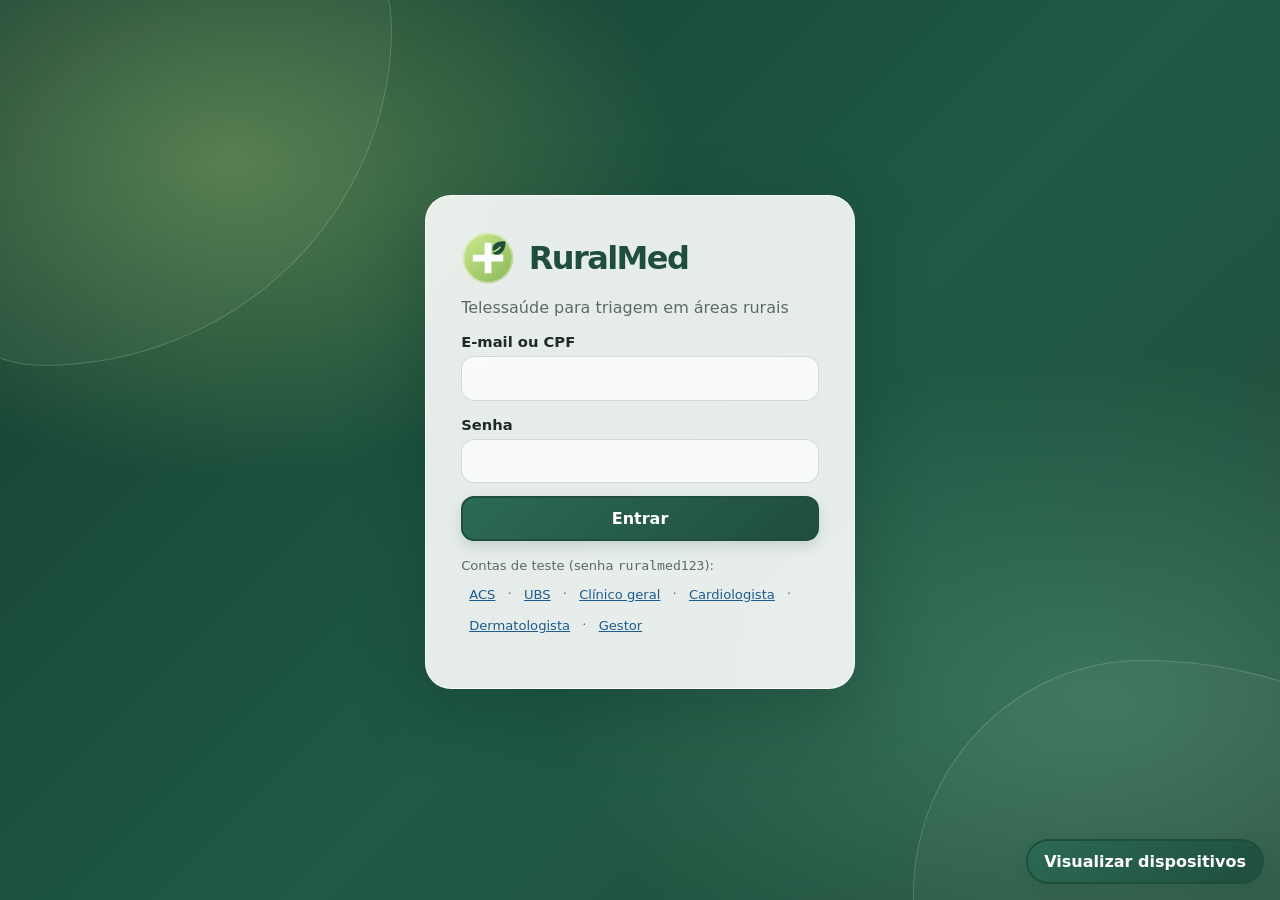
<file: src/main/resources/static/index.html>
<!doctype html>
<html lang="pt-BR">
<head>
    <meta charset="utf-8">
    <meta name="viewport" content="width=device-width, initial-scale=1">
    <title>RuralMed - Entrar</title>
    <link rel="stylesheet" href="css/estilo.css?v=20261116l">
</head>
<body>
<div class="login">
    <form class="cartao" id="formLogin">
        <div class="login-marca"><img src="img/ruralmed-marca.svg" alt="" aria-hidden="true"><h1>RuralMed</h1></div>
        <p class="suave">Telessaúde para triagem em áreas rurais</p>

        <div class="campo">
            <label for="login">E-mail ou CPF</label>
            <input id="login" required>
        </div>
        <div class="campo">
            <label for="senha">Senha</label>
            <input id="senha" type="password" required>
        </div>
        <button class="btn" type="submit" style="width:100%">Entrar</button>

        <p class="contas suave">
            Contas de teste (senha <code>ruralmed123</code>):<br>
            <button type="button" onclick="preencher('acs@ruralmed.dev')">ACS</button> ·
            <button type="button" onclick="preencher('ubs@ruralmed.dev')">UBS</button> ·
            <button type="button" onclick="preencher('clinico@ruralmed.dev')">Clínico geral</button> ·
            <button type="button" onclick="preencher('cardio@ruralmed.dev')">Cardiologista</button> ·
            <button type="button" onclick="preencher('dermato@ruralmed.dev')">Dermatologista</button> ·
            <button type="button" onclick="preencher('gestor@ruralmed.dev')">Gestor</button>
        </p>
    </form>
</div>
<div id="avisos" class="avisos"></div>

<script src="js/comum.js?v=20261116e"></script>
<script>
    const PAGINAS = { ACS: 'acs.html', UBS: 'ubs.html', MEDICO: 'medico.html', GESTOR: 'gestor.html' };

    function preencher(email) {
        document.getElementById('login').value = email;
        document.getElementById('senha').value = 'ruralmed123';
    }

    document.getElementById('formLogin').addEventListener('submit', async (evento) => {
        evento.preventDefault();
        try {
            const resposta = await api('/api/login', 'POST', {
                login: document.getElementById('login').value,
                senha: document.getElementById('senha').value
            });
            localStorage.setItem('sessao', JSON.stringify(resposta));
            location.href = urlComPreview(PAGINAS[resposta.usuario.perfil]);
        } catch (erro) {
            avisar(erro.message, 'erro');
        }
    });
</script>
</body>
</html>
</file>
<file: src/main/resources/static/css/estilo.css>
:root {
    --verde: #1F4E3D;
    --verde-2: #2C6A53;
    --musgo: #97BC62;
    --ambar: #B7791F;
    --ambar-fundo: #FFF4E2;
    --vermelho: #B42318;
    --vermelho-fundo: #FDECEA;
    --azul: #1D5B8F;
    --fundo: #F3F6F1;
    --cartao: #FFFFFF;
    --texto: #1E2B26;
    --suave: #5B6B64;
    --borda: #D6DDD8;
    --foco: #E9A23B;
    --raio: 12px;
    --sombra: 0 1px 3px rgba(20, 40, 30, .08), 0 4px 14px rgba(20, 40, 30, .06);
    color-scheme: light;
}

/* Alto contraste: fundo escuro e texto claro (razão > 7:1, WCAG AAA) */
body.alto-contraste {
    --verde: #FFE14D;
    --verde-2: #FFE14D;
    --musgo: #FFE14D;
    --ambar: #FFB020;
    --ambar-fundo: #2A2100;
    --vermelho: #FF8A80;
    --vermelho-fundo: #2B0B08;
    --azul: #8CC8FF;
    --fundo: #000000;
    --cartao: #0D0D0D;
    --texto: #FFFFFF;
    --suave: #E6E6E6;
    --borda: #FFFFFF;
    --foco: #00E5FF;
    color-scheme: dark;
}

* { box-sizing: border-box; }
html { -webkit-text-size-adjust: 100%; }
body {
    margin: 0;
    font-family: system-ui, -apple-system, "Segoe UI", Roboto, Arial, sans-serif;
    font-size: 16px;
    line-height: 1.45;
    color: var(--texto);
    background: var(--fundo);
}
main, section, article, .conteudo, .cartao, .caso { min-width: 0; }
img, video, iframe { max-width: 100%; }
code { white-space: normal; overflow-wrap: anywhere; }
h1, h2, h3 { line-height: 1.2; margin: 0 0 .6rem; }
h1 { font-size: 1.5rem; }
h2 { font-size: 1.25rem; }
h3 { font-size: 1.05rem; }
p { margin: 0 0 .75rem; }
a { color: var(--azul); }
:focus-visible { outline: 3px solid var(--foco); outline-offset: 2px; }
[hidden] { display: none !important; }

/* ---------- topo e abas ---------- */
.topo {
    position: sticky; top: 0; z-index: 10;
    display: flex; align-items: center; justify-content: space-between; gap: .75rem;
    padding: .6rem 1rem;
    background: var(--verde); color: #fff;
}
body.alto-contraste .topo { background: #000; border-bottom: 2px solid #fff; color: #fff; }
.marca { display: flex; align-items: center; gap: .5rem; font-size: 1.15rem; }
.logo {
    display: block; flex: 0 0 auto; width: 34px; height: 34px; border-radius: 50%;
    object-fit: cover;
}
body.alto-contraste .logo { filter: grayscale(1) contrast(1.35); }
.topo-direita { display: flex; align-items: center; gap: .6rem; min-width: 0; }
.quem { display: flex; flex-direction: column; align-items: flex-end; min-width: 0; font-size: .85rem; }
.quem span:first-child { white-space: nowrap; overflow: hidden; text-overflow: ellipsis; max-width: 40vw; }
.abas {
    display: flex; gap: .25rem; overflow-x: auto; padding: .5rem 1rem 0;
    background: var(--cartao); border-bottom: 1px solid var(--borda);
    scrollbar-width: none;
}
.abas::-webkit-scrollbar { display: none; }
.aba {
    border: 0; background: none; color: var(--suave); font: inherit; font-weight: 600;
    padding: .55rem .8rem; border-bottom: 3px solid transparent; cursor: pointer; white-space: nowrap;
}
.aba[aria-current="page"] {
    color: var(--verde); border-bottom-color: var(--verde); background: rgba(151,188,98,.12);
}
.abas { position: sticky; top: 52px; z-index: 8; }

.conteudo { max-width: 1100px; margin: 0 auto; padding: 1rem; }

/* ---------- componentes ---------- */
.cartao {
    background: var(--cartao); border: 1px solid var(--borda); border-radius: var(--raio);
    box-shadow: var(--sombra); padding: 1rem; margin-bottom: 1rem;
}
.linha { display: flex; flex-wrap: wrap; gap: .75rem; align-items: center; }
.entre { justify-content: space-between; }
.grade { display: grid; gap: .75rem; grid-template-columns: minmax(0, 1fr); }
.suave { color: var(--suave); }
.peq { font-size: .85rem; }

.btn {
    display: inline-flex; align-items: center; justify-content: center; gap: .4rem;
    min-height: 44px; padding: .55rem 1rem; border-radius: 10px; border: 2px solid var(--verde);
    background: var(--verde); color: #fff; font: inherit; font-weight: 600; cursor: pointer;
}
body.alto-contraste .btn { color: #000; }
.btn:disabled { opacity: .55; cursor: not-allowed; }
.btn-sec { background: transparent; color: var(--verde); }
body.alto-contraste .btn-sec { color: var(--verde); }
.topo .btn-sec { color: #fff; border-color: rgba(255,255,255,.7); }
.btn-perigo { background: var(--vermelho); border-color: var(--vermelho); }
.btn-peq { min-height: 34px; padding: .3rem .7rem; font-size: .9rem; }
.btn-icone {
    border: 0; background: transparent; color: inherit; font-size: 1.2rem; cursor: pointer;
    min-width: 40px; min-height: 40px; border-radius: 8px;
}
#btnContraste { font-size: 1.5rem; line-height: 1; }

label { display: block; font-weight: 600; font-size: .92rem; margin-bottom: .25rem; }
.campo { margin-bottom: .8rem; }
input, select, textarea {
    width: 100%; font: inherit; color: var(--texto); background: var(--cartao);
    border: 1.5px solid var(--borda); border-radius: 10px; padding: .6rem .7rem; min-height: 44px;
}
textarea { min-height: 96px; resize: vertical; }
input[type="checkbox"], input[type="radio"] { width: auto; min-height: auto; margin-right: .35rem; }
input[type="range"] { padding: 0; }
.checks { display: flex; flex-wrap: wrap; gap: .5rem 1rem; }
.checks label { font-weight: 500; display: inline-flex; align-items: center; }
.ajuda { font-size: .82rem; color: var(--suave); margin-top: .2rem; }

.chip {
    display: inline-block; padding: .1rem .55rem; border-radius: 999px; font-size: .78rem; font-weight: 700;
    background: rgba(255,255,255,.2); color: inherit;
}
.selo {
    display: inline-block; padding: .15rem .55rem; border-radius: 999px; font-size: .78rem; font-weight: 700;
    background: #E7EEE9; color: var(--verde); white-space: nowrap;
}
body.alto-contraste .selo { background: #000; border: 1px solid #fff; color: #fff; }
.selo.prioritario, .selo.ATRASADO { background: var(--vermelho-fundo); color: var(--vermelho); }
.selo.ALERTA { background: var(--ambar-fundo); color: var(--ambar); }
.selo.EMITIDO, .selo.ASSINADA, .selo.LAUDO_EMITIDO { background: #E3F1E7; color: #1E6B3A; }
.selo.AGUARDANDO_ASSINATURA, .selo.AGUARDANDO_ENCAMINHAMENTO { background: var(--ambar-fundo); color: var(--ambar); }
.selo.inativo { background: #EEE; color: #666; }

.escore {
    display: inline-grid; place-items: center; min-width: 52px; height: 52px; border-radius: 12px;
    font-weight: 800; font-size: 1.2rem; background: #E7EEE9; color: var(--verde);
}
.escore.alto { background: var(--vermelho-fundo); color: var(--vermelho); }
.escore.medio { background: var(--ambar-fundo); color: var(--ambar); }
.escore.baixo { background: #E3F1E7; color: #1E6B3A; }
.selo.risco-alto { background: var(--vermelho-fundo); color: var(--vermelho); }
.selo.risco-medio, .selo.farmacia { background: var(--ambar-fundo); color: var(--ambar); }
.selo.risco-baixo { background: #E3F1E7; color: #1E6B3A; }
body.alto-contraste .escore { background: #000; border: 2px solid currentColor; }
body.alto-contraste .selo.risco-alto,
body.alto-contraste .selo.risco-medio,
body.alto-contraste .selo.risco-baixo { background: #000; border: 1px solid currentColor; }

/* listas de casos */
.lista { display: grid; gap: .75rem; }
.caso {
    display: grid; grid-template-columns: auto minmax(0, 1fr); gap: .75rem; align-items: start;
    background: var(--cartao); border: 1px solid var(--borda); border-radius: var(--raio);
    padding: .85rem; box-shadow: var(--sombra); cursor: pointer; text-align: left; font: inherit; color: inherit; width: 100%;
}
.caso:hover { border-color: var(--verde-2); }
.caso h3 { margin: 0 0 .2rem; }
.caso .meta { display: flex; flex-wrap: wrap; gap: .35rem .6rem; font-size: .85rem; color: var(--suave); }

/* tabelas que viram cartões no celular */
.tabela { width: 100%; border-collapse: collapse; table-layout: fixed; }
.tabela th { text-align: left; font-size: .82rem; color: var(--suave); text-transform: uppercase; letter-spacing: .02em; }
.tabela th, .tabela td { padding: .55rem .5rem; border-bottom: 1px solid var(--borda); vertical-align: top; }
@media (max-width: 699px) {
    .tabela thead { display: none; }
    .tabela, .tabela tbody, .tabela tr, .tabela td { display: block; width: 100%; }
    .tabela tr { border: 1px solid var(--borda); border-radius: 10px; margin-bottom: .6rem; padding: .3rem .6rem; background: var(--cartao); }
    .tabela td {
        border: 0; padding: .25rem 0; display: flex; align-items: flex-start;
        justify-content: space-between; gap: .5rem; min-width: 0; overflow-wrap: anywhere;
    }
    .tabela td::before {
        content: attr(data-rotulo); flex: 0 0 34%; min-width: 0;
        font-weight: 600; color: var(--suave); font-size: .85rem;
    }
    .tabela td > * { min-width: 0; max-width: 66%; overflow-wrap: anywhere; }
    .tabela td.acoes { justify-content: flex-end; flex-wrap: wrap; }
    .tabela td.acoes::before { content: none; }
}

/* números do relatório */
.kpis { display: grid; grid-template-columns: repeat(2, minmax(0, 1fr)); gap: .75rem; }
.kpi { background: var(--cartao); border: 1px solid var(--borda); border-radius: var(--raio); padding: .9rem; }
.kpi strong { display: block; font-size: 1.6rem; color: var(--verde); }
.kpi span { font-size: .85rem; color: var(--suave); }
.barra { display: grid; grid-template-columns: minmax(0, 9rem) minmax(0, 1fr) 2.5rem; gap: .5rem; align-items: center; margin: .35rem 0; font-size: .9rem; }
.barra .trilho { height: 12px; background: #E7EEE9; border-radius: 6px; overflow: hidden; }
.barra .valor { height: 100%; background: var(--verde-2); }

/* faixa da fila offline */
.faixa {
    display: flex; flex-wrap: wrap; gap: .6rem; align-items: center; justify-content: space-between;
    padding: .75rem 1rem; border-radius: var(--raio); margin-bottom: 1rem;
    background: var(--ambar-fundo); border: 1px solid var(--ambar);
}
.faixa.ok { background: #E3F1E7; border-color: #1E6B3A; }
body.alto-contraste .faixa { background: #000; }

.fatores { margin: 0; padding-left: 1.1rem; }
.fatores li { margin: .15rem 0; }
.pagina-cabecalho {
    display: flex; align-items: center; justify-content: space-between; gap: 1rem;
    margin: .5rem 0 1rem; padding: 1.1rem 1.25rem;
    border: 1px solid var(--borda); border-left: 5px solid var(--musgo);
    border-radius: var(--raio); background: var(--cartao); box-shadow: var(--sombra);
}
.pagina-cabecalho h1 { margin: 0; }
.pagina-cabecalho p { margin: .2rem 0 0; }
.legenda-risco { display: flex; flex-wrap: wrap; gap: .35rem; margin-top: .5rem; }
.sobretitulo, .rotulo-secao {
    color: var(--verde-2); font-weight: 800; font-size: .72rem;
    letter-spacing: .08em; text-transform: uppercase;
}
.passo-atendimento {
    padding: .5rem .75rem; border-radius: 999px; background: #E7EEE9;
    color: var(--verde); font-size: .85rem; font-weight: 700; white-space: normal;
}
.form-secao { padding: .75rem 0; border-top: 1px solid var(--borda); }
.form-secao:first-of-type { border-top: 0; }
.form-secao h2 { margin-bottom: .75rem; }
.acao-principal { width: 100%; margin-top: .5rem; }
.filtro-status { display: flex; align-items: center; gap: .6rem; min-width: 0; }
.filtro-status select { width: auto; min-width: 220px; }
.resumo-atendimento {
    display: flex; justify-content: space-between; align-items: center; gap: 1rem;
    padding: .85rem; margin-bottom: .75rem; border: 1px solid var(--borda);
    border-radius: 10px; background: var(--fundo);
}
.resumo-atendimento h3, .resumo-atendimento p { margin: 0; }
.resumo-escore {
    flex: 0 0 auto; min-width: 100px; display: grid; justify-items: center; gap: .05rem;
    padding: .4rem .7rem; border-radius: 10px; background: #E3F1E7; color: #1E6B3A;
}
.resumo-escore strong { font-size: 1.5rem; line-height: 1.1; }
.resumo-escore span, .resumo-escore b { font-size: .75rem; }
.resumo-escore.alto { background: var(--vermelho-fundo); color: var(--vermelho); }
.resumo-escore.medio { background: var(--ambar-fundo); color: var(--ambar); }
.bloco-atendimento { margin: .65rem 0; }
.bloco-atendimento h3 { margin-bottom: .6rem; }
.linha-form-arquivo { display: flex; align-items: center; gap: .5rem; }
.linha-form-arquivo input[type=file] { min-width: 0; }
.lista-exames { display: grid; gap: .45rem; margin-top: .6rem; }
.anexo-item {
    display: flex; align-items: center; justify-content: space-between; gap: .75rem;
    padding: .55rem .65rem; border: 1px solid var(--borda); border-radius: 8px;
}
.anexo-item span { min-width: 0; overflow-wrap: anywhere; }
.anexo-item small { display: block; color: var(--suave); }
.busca-paciente { max-width: 700px; }
.campo-busca { display: flex; gap: .6rem; }
.campo-busca input { flex: 1; min-width: 0; }
.resultado-paciente {
    display: flex; align-items: center; justify-content: space-between; gap: 1rem;
    max-width: 700px; min-width: 0; padding: 1rem; border: 1px solid var(--borda);
    border-radius: var(--raio); background: var(--cartao); box-shadow: var(--sombra);
}
.resultado-paciente h2, .resultado-paciente p { margin: 0; }
.historico-detalhes { margin-top: .5rem; padding: .65rem; border: 1px solid var(--borda); border-radius: 8px; }
.historico-detalhes summary { cursor: pointer; color: var(--verde); font-weight: 700; }
.opcao-farmacia { margin: .6rem 0 1rem; padding: .65rem; border-radius: 8px; background: var(--ambar-fundo); }
.opcao-farmacia input { width: auto; }
.opcao-medicamento {
    display: block; width: 100%; padding: .55rem .7rem; border: 0;
    background: transparent; color: var(--texto); font: inherit; text-align: left; cursor: pointer;
}
.opcao-medicamento:hover, .opcao-medicamento:focus-visible { background: var(--fundo); }
.receita-item { padding: .7rem; border: 1px solid var(--borda); border-left: 4px solid var(--verde-2); border-radius: 8px; }
.receita-item h4, .receita-item p { margin: 0 0 .35rem; }
.dados { display: grid; grid-template-columns: repeat(2, minmax(0, 1fr)); gap: .4rem 1rem; margin: 0; }
.dados dt { font-size: .8rem; color: var(--suave); }
.dados dd { min-width: 0; margin: 0 0 .3rem; font-weight: 600; overflow-wrap: anywhere; }
.midias { display: flex; flex-wrap: wrap; gap: .5rem; }
.midias img { width: 120px; height: 120px; object-fit: cover; border-radius: 8px; border: 1px solid var(--borda); }
.midias audio { max-width: 100%; }

.autocompletar { position: relative; }
.sugestoes {
    position: absolute; z-index: 5; left: 0; right: 0; top: 100%; margin: 2px 0 0; padding: 0; list-style: none;
    background: var(--cartao); border: 1px solid var(--borda); border-radius: 10px; box-shadow: var(--sombra);
    max-height: 240px; overflow-y: auto;
}
.sugestoes li { padding: .55rem .7rem; cursor: pointer; }
.sugestoes li:hover, .sugestoes li[aria-selected="true"] { background: #E7EEE9; }
body.alto-contraste .sugestoes li:hover { background: #333; }

.linha-tempo { border-left: 3px solid var(--musgo); margin-left: .4rem; padding-left: 1rem; }
.evento { position: relative; margin-bottom: 1rem; }
.evento::before {
    content: ""; position: absolute; left: -1.45rem; top: .35rem; width: 12px; height: 12px;
    border-radius: 50%; background: var(--verde); border: 2px solid var(--cartao);
}

/* login */
.login { min-height: 100vh; display: grid; place-items: center; padding: 1rem; background: var(--verde); }
body.alto-contraste .login { background: #000; }
.login .cartao { width: 100%; max-width: 400px; }
.login h1 { color: var(--verde); }
.login-marca { display: flex; align-items: center; gap: .85rem; margin-bottom: .7rem; }
.login-marca img { display: block; width: 54px; height: 54px; flex: 0 0 auto; }
.login-marca h1 { margin: 0; }
.contas { font-size: .82rem; margin-top: .75rem; }
.contas button { border: 0; background: none; color: var(--azul); text-decoration: underline; cursor: pointer; padding: .1rem; font: inherit; }

/* modal e avisos */
.modal {
    width: min(760px, 100vw); max-height: 100vh; margin: auto; padding: 0; border: 0;
    border-radius: var(--raio); background: var(--cartao); color: var(--texto); box-shadow: 0 10px 40px rgba(0,0,0,.3);
}
.modal::backdrop { background: rgba(10, 25, 18, .55); }
.modal-cabecalho {
    position: sticky; top: 0; display: flex; justify-content: space-between; align-items: center; gap: 1rem;
    padding: .8rem 1rem; border-bottom: 1px solid var(--borda); background: var(--cartao); z-index: 2;
}
.modal-cabecalho h2 { margin: 0; }
.modal-corpo { padding: 1rem; }
.avisos { position: fixed; z-index: 50; left: 1rem; right: 1rem; bottom: 1rem; display: grid; gap: .5rem; justify-items: center; }
.aviso {
    max-width: 560px; width: 100%; padding: .75rem 1rem; border-radius: 10px; color: #fff;
    background: var(--verde); box-shadow: var(--sombra); font-weight: 500;
}
.aviso.erro { background: var(--vermelho); }
.aviso.alerta { background: var(--ambar); }
body.alto-contraste .aviso { color: #000; }

.vazio { text-align: center; color: var(--suave); padding: 2rem 1rem; }

/* documento para impressão (laudo) */
.documento { font-family: Georgia, "Times New Roman", serif; }
.documento h2 { text-align: center; }
.assinatura { font-family: ui-monospace, Consolas, monospace; font-size: .75rem; word-break: break-all; color: var(--suave); }

.preview-trigger {
    position: fixed; z-index: 20; right: 1rem; bottom: 1rem;
    box-shadow: var(--sombra);
}
.avisos { bottom: 5rem; }
.preview-dialog {
    width: min(1200px, 96vw); max-width: 96vw; max-height: 96vh;
    padding: 0; border: 1px solid var(--borda); border-radius: var(--raio);
    background: var(--cartao); color: var(--texto); box-shadow: 0 10px 40px rgba(0,0,0,.3);
}
.preview-dialog::backdrop { background: rgba(10, 25, 18, .65); }
.preview-cabecalho {
    display: flex; justify-content: space-between; align-items: center; gap: 1rem;
    padding: .8rem 1rem; border-bottom: 1px solid var(--borda);
}
.preview-cabecalho h2, .preview-cabecalho p { margin: 0; }
.preview-controles { display: flex; align-items: center; gap: .5rem; }
.preview-controles label { margin: 0; white-space: nowrap; }
.preview-controles select { width: auto; }
.preview-canvas {
    height: min(72vh, 900px); max-height: calc(96vh - 88px); overflow: auto; padding: 1rem;
    background: var(--fundo); text-align: center;
}
.preview-stage { position: relative; margin: 0 auto; }
.preview-hardware {
    position: absolute; top: 0; left: 0;
    transform: scale(var(--escala-dispositivo, 1));
    transform-origin: top left;
    border: 2px solid #303b35;
    background: #202a25;
    box-shadow: 0 18px 42px rgba(13, 35, 24, .26), inset 0 0 0 1px rgba(255,255,255,.25);
}
.preview-hardware iframe {
    display: block; border: 0; background: #fff;
}
.preview-hardware[data-model="iphone"] {
    border: 3px solid #262c2a;
    border-radius: 48px;
    background: linear-gradient(135deg, #777f7b, #202522 28%, #101412 78%, #737a76);
}
.preview-hardware[data-model="iphone"] iframe { border-radius: 32px; }
.preview-hardware[data-model="iphone"] .preview-camera {
    display: block; position: absolute; z-index: 1; top: 8px; left: 50%; width: 104px; height: 25px;
    transform: translateX(-50%); border-radius: 999px; background: #090b0a;
}
.preview-hardware[data-model="iphone"] .preview-homebar {
    display: block; position: absolute; z-index: 1; bottom: 7px; left: 50%; width: 92px; height: 4px;
    transform: translateX(-50%); border-radius: 999px; background: #111;
}
.preview-hardware[data-model="samsung"] {
    border: 3px solid #252b2a;
    border-radius: 34px;
    background: linear-gradient(120deg, #68716e, #1d2421 18%, #111514 82%, #59615e);
}
.preview-hardware[data-model="samsung"] iframe { border-radius: 22px; }
.preview-hardware[data-model="samsung"] .preview-camera {
    display: block; position: absolute; z-index: 1; top: 8px; left: 50%; width: 12px; height: 12px;
    transform: translateX(-50%); border: 2px solid #242927; border-radius: 50%; background: #070908;
}
.preview-hardware[data-model="tablet"] {
    border: 4px solid #3b4440;
    border-radius: 30px;
    background: linear-gradient(145deg, #707975, #343d38 24%, #252d29 78%, #707975);
}
.preview-hardware[data-model="tablet"] iframe { border-radius: 18px; }
.preview-hardware[data-model="tablet"] .preview-camera {
    display: block; position: absolute; z-index: 1; top: 50%; left: 10px; width: 7px; height: 7px;
    transform: translateY(-50%); border-radius: 50%; background: #101412;
}
.preview-hardware[data-model="computador"] {
    border: 2px solid #525b57;
    border-radius: 13px;
    background: linear-gradient(145deg, #707975, #303935 18%, #222a26 80%, #68716d);
}
.preview-hardware[data-model="computador"] iframe { border-radius: 3px; }
.preview-hardware[data-model="computador"] .preview-monitor-stand {
    display: block; position: absolute; bottom: 6px; left: 50%; width: 38%; height: 44px;
    transform: translateX(-50%); border-bottom: 7px solid #303935; border-radius: 3px;
}
.preview-hardware[data-model="computador"] .preview-monitor-stand::before {
    position: absolute; content: ""; left: 42%; bottom: 0; width: 16%; height: 38px;
    background: linear-gradient(90deg, #303935, #747d78, #303935);
}
.preview-hardware:not([data-model="iphone"]) .preview-homebar { display: none; }
.preview-hardware:not([data-model="computador"]) .preview-monitor-stand { display: none; }
.preview-hardware[data-model="computador"] .preview-camera { display: none; }
.preview-hardware[data-model="tablet"] .preview-homebar { display: none; }
.preview-hardware[data-model="samsung"] .preview-homebar {
    display: block; position: absolute; z-index: 1; bottom: 6px; left: 50%; width: 76px; height: 3px;
    transform: translateX(-50%); border-radius: 999px; background: rgba(15, 18, 16, .75);
}

@media (min-width: 700px) {
    .grade.duas { grid-template-columns: repeat(2, minmax(0, 1fr)); }
    .grade.tres { grid-template-columns: repeat(3, minmax(0, 1fr)); }
    .kpis { grid-template-columns: repeat(4, minmax(0, 1fr)); }
    .dados { grid-template-columns: repeat(4, minmax(0, 1fr)); }
    .modal { width: min(760px, 94vw); max-height: 90vh; }
    .avisos { left: auto; right: 1.5rem; justify-items: end; }
}
@media (max-width: 699px) {
    .quem { display: none; }
    .topo { padding: .5rem .75rem; }
    .marca strong { font-size: 1rem; }
    .topo-direita { gap: .35rem; }
    .aviso { padding: .55rem .8rem; font-size: .9rem; }
    .modal { border-radius: 0; height: 100vh; }
    .abas { top: 48px; }
    .pagina-cabecalho { align-items: flex-start; flex-direction: column; padding: .9rem; }
    .filtro-status { align-items: stretch; flex-direction: column; width: 100%; }
    .filtro-status select { width: 100%; min-width: 0; }
    .linha-form-arquivo { align-items: stretch; flex-direction: column; }
    .resumo-atendimento { align-items: flex-start; }
    .resultado-paciente { align-items: stretch; flex-direction: column; }
    .campo-busca { align-items: stretch; flex-direction: column; }
}

@media (max-width: 520px) {
    .conteudo { padding: .75rem; }
    .cartao { padding: .8rem; }
    .linha.entre { align-items: stretch; }
    .linha.entre > .btn, .linha.entre > select { width: 100%; }
    .dados { grid-template-columns: 1fr; }
    .resumo-atendimento { flex-direction: column; }
    .resumo-escore { width: 100%; }
    .barra { grid-template-columns: minmax(0, 1fr) 2.5rem; }
    .tabela td::before { flex-basis: 30%; }
    .tabela td > * { max-width: 70%; }
    .tabela td.acoes > * { max-width: 100%; }
    .caso { grid-template-columns: minmax(0, 1fr); }
    .barra .trilho { grid-column: 1 / -1; grid-row: 2; }
    .preview-trigger { right: .6rem; bottom: .6rem; }
    .preview-dialog { width: 100vw; max-width: 100vw; max-height: 100dvh; border-radius: 0; }
    .preview-cabecalho { align-items: stretch; flex-direction: column; }
    .preview-controles { flex-wrap: wrap; }
    .preview-controles select { flex: 1; min-width: 0; }
    .preview-canvas { height: calc(100dvh - 150px); max-height: calc(100dvh - 150px); padding: .5rem; }
}

@media print {
    .topo, .abas, .avisos, .preview-trigger, .preview-dialog, .modal-cabecalho, .nao-imprimir { display: none !important; }
    body { background: #fff; }
    .modal { position: static; box-shadow: none; width: 100%; max-height: none; }
    body.imprimindo main { display: none; }
}

/* ---------- identidade fluida ---------- */
:root {
    --fundo: #edf4ef;
    --cartao: rgba(255, 255, 255, .82);
    --borda: rgba(49, 91, 70, .14);
    --raio: 20px;
    --sombra: 0 8px 26px rgba(30, 66, 49, .07), 0 2px 6px rgba(30, 66, 49, .04);
}
body {
    background-color: var(--fundo);
    background-image:
        radial-gradient(ellipse at 8% 8%, rgba(151, 188, 98, .18), transparent 30rem),
        radial-gradient(ellipse at 92% 34%, rgba(94, 164, 139, .13), transparent 34rem),
        linear-gradient(145deg, #f5f8f3 0%, #edf4ef 54%, #f6f7f0 100%);
    background-attachment: fixed;
}
body.alto-contraste {
    background: var(--fundo);
    background-image: none;
}
.topo {
    background: linear-gradient(110deg, var(--verde), var(--verde-2));
    border-bottom: 1px solid rgba(255, 255, 255, .16);
    box-shadow: 0 5px 24px rgba(20, 52, 39, .16);
    backdrop-filter: blur(18px);
    -webkit-backdrop-filter: blur(18px);
}
body.alto-contraste .topo { background: #000; }
.marca { letter-spacing: -.025em; }
.logo { box-shadow: 0 0 0 5px rgba(255, 255, 255, .09); }
.abas {
    gap: .45rem;
    padding: .55rem max(1rem, calc((100vw - 1160px) / 2)) .45rem;
    background: rgba(250, 253, 250, .76);
    border-bottom-color: rgba(49, 91, 70, .1);
    box-shadow: 0 8px 20px rgba(30, 66, 49, .035);
    backdrop-filter: blur(18px);
    -webkit-backdrop-filter: blur(18px);
}
.aba {
    border: 0;
    border-radius: 999px;
    padding: .6rem 1rem;
    transition: color .18s ease, background .18s ease, transform .18s ease;
}
.aba:hover { color: var(--verde); background: rgba(44, 106, 83, .08); }
.aba[aria-current="page"] {
    border: 0;
    color: #fff;
    background: linear-gradient(135deg, var(--verde-2), var(--verde));
    box-shadow: 0 4px 12px rgba(31, 78, 61, .18);
}
body.alto-contraste .aba[aria-current="page"] { color: #000; background: #FFE14D; }
.conteudo { max-width: 1200px; padding: clamp(1rem, 3vw, 2rem); }
.pagina-cabecalho {
    position: relative;
    overflow: hidden;
    border: 1px solid rgba(255, 255, 255, .8);
    border-left: 4px solid var(--musgo);
    border-radius: 24px;
    padding: clamp(1.15rem, 3vw, 1.8rem);
    background:
        radial-gradient(ellipse at 100% 0%, rgba(151, 188, 98, .17), transparent 22rem),
        rgba(255, 255, 255, .68);
    box-shadow: var(--sombra);
    backdrop-filter: blur(14px);
    -webkit-backdrop-filter: blur(14px);
}
.pagina-cabecalho .sobretitulo { letter-spacing: .12em; }
.pagina-cabecalho h1 { font-size: clamp(1.55rem, 4vw, 2rem); letter-spacing: -.04em; }
.cartao, .kpi, .caso, .resultado-paciente, .historico-detalhes {
    border-color: rgba(255, 255, 255, .86);
    border-radius: 20px;
    box-shadow: var(--sombra);
    background-color: var(--cartao);
    backdrop-filter: blur(14px);
    -webkit-backdrop-filter: blur(14px);
}
.cartao { padding: clamp(.9rem, 2.4vw, 1.35rem); }
.caso {
    padding: clamp(.9rem, 2.5vw, 1.2rem);
    transition: transform .18s ease, box-shadow .18s ease, border-color .18s ease;
}
.caso:hover {
    transform: translateY(-2px);
    border-color: rgba(44, 106, 83, .3);
    box-shadow: 0 14px 32px rgba(30, 66, 49, .11);
}
.btn {
    border-radius: 13px;
    background: linear-gradient(135deg, var(--verde-2), var(--verde));
    box-shadow: 0 5px 13px rgba(31, 78, 61, .17);
    transition: transform .16s ease, box-shadow .16s ease, filter .16s ease;
}
.btn:hover:not(:disabled) {
    transform: translateY(-1px);
    box-shadow: 0 8px 18px rgba(31, 78, 61, .22);
    filter: brightness(1.06);
}
.btn:active:not(:disabled) { transform: translateY(0); }
.btn-sec { background: rgba(255, 255, 255, .58); box-shadow: none; }
.topo .btn-sec { background: transparent; }
body.alto-contraste .btn { background: #FFE14D; box-shadow: none; }
body.alto-contraste .btn-sec { background: transparent; }
input, select, textarea {
    border-color: rgba(49, 91, 70, .2);
    border-radius: 13px;
    background: rgba(255, 255, 255, .78);
    transition: border-color .16s ease, box-shadow .16s ease, background .16s ease;
}
input:hover, select:hover, textarea:hover { border-color: rgba(44, 106, 83, .42); }
input:focus, select:focus, textarea:focus {
    border-color: var(--verde-2);
    background: #fff;
    box-shadow: 0 0 0 4px rgba(44, 106, 83, .11);
    outline: none;
}
body.alto-contraste input, body.alto-contraste select, body.alto-contraste textarea {
    border-color: #fff;
    background: #000;
}
.escore, .resumo-escore { border-radius: 16px; }
.selo { padding: .25rem .65rem; }
.tabela tr { transition: background .16s ease; }
.tabela tbody tr:hover { background: rgba(151, 188, 98, .07); }
.tabela th { letter-spacing: .07em; }
.receita-item, .anexo-item {
    border-radius: 14px;
    background: rgba(255, 255, 255, .68);
}
.historico-detalhes { padding: .85rem 1rem; }
.historico-detalhes summary { padding: .15rem 0; }
.linha-tempo { border-left-color: rgba(44, 106, 83, .32); }
.evento::before { box-shadow: 0 0 0 4px rgba(151, 188, 98, .18); }
.modal, .preview-dialog {
    border: 1px solid rgba(255, 255, 255, .75);
    border-radius: 24px;
    background: rgba(250, 253, 250, .94);
    box-shadow: 0 24px 70px rgba(10, 35, 24, .24);
    backdrop-filter: blur(24px);
    -webkit-backdrop-filter: blur(24px);
}
.modal-cabecalho {
    background: rgba(250, 253, 250, .94);
    backdrop-filter: blur(16px);
    -webkit-backdrop-filter: blur(16px);
}
.modal-corpo { padding: clamp(1rem, 3vw, 1.5rem); }
body.alto-contraste .modal, body.alto-contraste .preview-dialog,
body.alto-contraste .modal-cabecalho { background: #000; }
.login {
    position: relative;
    isolation: isolate;
    overflow: hidden;
    padding: clamp(1rem, 4vw, 2rem);
    background:
        radial-gradient(ellipse at 18% 18%, rgba(151, 188, 98, .45), transparent 28rem),
        radial-gradient(ellipse at 86% 78%, rgba(108, 182, 151, .35), transparent 34rem),
        linear-gradient(135deg, #163d30, #1f5a45 55%, #244b3a);
}
.login::before, .login::after {
    position: absolute;
    z-index: -1;
    content: "";
    width: min(58vw, 34rem);
    aspect-ratio: 1;
    border: 1px solid rgba(255, 255, 255, .16);
    border-radius: 42% 58% 64% 36% / 43% 38% 62% 57%;
    background: rgba(255, 255, 255, .035);
    animation: orbita 18s ease-in-out infinite alternate;
}
.login::before { top: -20%; left: -12%; }
.login::after { right: -14%; bottom: -34%; animation-delay: -7s; }
.login .cartao {
    max-width: 430px;
    padding: clamp(1.35rem, 5vw, 2.2rem);
    border: 1px solid rgba(255, 255, 255, .72);
    border-radius: 26px;
    background: rgba(255, 255, 255, .89);
    box-shadow: 0 24px 70px rgba(8, 34, 23, .26);
    backdrop-filter: blur(22px);
    -webkit-backdrop-filter: blur(22px);
}
.login h1 { font-size: 2rem; letter-spacing: -.05em; }
.login .contas { line-height: 2; }
.contas button {
    border-radius: 999px;
    padding: .15rem .5rem;
    transition: background .16s ease, color .16s ease;
}
.contas button:hover { color: var(--verde); background: rgba(151, 188, 98, .2); }
body.alto-contraste .login { background: #000; }
body.alto-contraste .login .cartao { background: #000; border-color: #fff; }
.avisos .aviso { border: 1px solid rgba(255, 255, 255, .24); border-radius: 14px; }
.preview-trigger { border-radius: 999px; }

@keyframes orbita {
    from { transform: rotate(-8deg) translate3d(-1%, 0, 0) scale(.96); }
    to { transform: rotate(12deg) translate3d(2%, 3%, 0) scale(1.04); }
}
@media (max-width: 699px) {
    .abas { gap: .3rem; padding: .4rem .65rem; }
    .aba { padding: .55rem .8rem; }
    .pagina-cabecalho { border-radius: 20px; }
    .modal {
        height: 100dvh;
        max-height: 100dvh;
        border-radius: 0;
        background: rgba(250, 253, 250, .97);
    }
}
@media (max-width: 520px) {
    .conteudo { padding: .8rem; }
    .cartao { border-radius: 17px; }
    .login .cartao { border-radius: 23px; }
    .caso { border-radius: 17px; }
    .pagina-cabecalho { padding: 1rem; }
}
@media (max-width: 699px) {
    .topo {
        min-height: 56px;
        padding: .45rem .7rem;
        gap: .5rem;
    }
    .marca { flex: 0 0 auto; gap: .4rem; font-size: 1rem; }
    .marca .logo { width: 32px; height: 32px; }
    .topo-direita { flex: 0 0 auto; gap: .3rem; }
    .topo .quem { display: none !important; }
    .topo #btnContraste { width: 38px; min-width: 38px; min-height: 38px; }
    .topo .btn-peq { min-height: 38px; padding: .25rem .65rem; }
}
@media (max-width: 360px) {
    .topo { padding-inline: .5rem; gap: .25rem; }
    .topo-direita { gap: .15rem; }
}

.menu-perfil { position: relative; }
.menu-perfil > summary {
    display: flex;
    align-items: center;
    gap: .6rem;
    min-height: 42px;
    padding: .45rem .8rem;
    border: 1px solid rgba(255,255,255,.4);
    border-radius: 999px;
    color: #fff;
    font: inherit;
    cursor: pointer;
    list-style: none;
    white-space: nowrap;
}
.menu-perfil > summary::-webkit-details-marker { display: none; }
.menu-perfil > summary:hover, .menu-perfil[open] > summary { background: rgba(255,255,255,.12); }
.menu-perfil-conteudo {
    position: absolute;
    top: calc(100% + .55rem);
    right: 0;
    z-index: 20;
    width: min(260px, calc(100vw - 1rem));
    padding: .45rem;
    border: 1px solid var(--borda);
    border-radius: 16px;
    background: var(--cartao);
    color: var(--texto);
    box-shadow: 0 16px 38px rgba(20,40,30,.2);
}
.menu-perfil-conteudo button {
    display: flex;
    align-items: center;
    gap: .55rem;
    width: 100%;
    min-height: 42px;
    padding: .5rem .65rem;
    border: 0;
    border-radius: 10px;
    background: transparent;
    color: var(--texto);
    font: inherit;
    text-align: left;
    cursor: pointer;
}
.menu-perfil-conteudo button:hover, .menu-perfil-conteudo button[aria-pressed="true"] {
    background: rgba(44,106,83,.1);
}
.menu-perfil-conteudo .menu-sair { color: var(--vermelho); }
.perfil-resumo { display: flex; align-items: center; gap: .85rem; padding: .25rem 0 1rem; }
.perfil-resumo h3, .perfil-resumo p { margin: 0; overflow-wrap: anywhere; }
.perfil-avatar {
    display: grid;
    flex: 0 0 48px;
    width: 48px;
    height: 48px;
    place-items: center;
    border-radius: 50%;
    background: var(--verde);
    color: #fff;
    font-size: 1.25rem;
    font-weight: 700;
}
.perfil-dados { margin: 0; border-top: 1px solid var(--borda); }
.perfil-dados div { padding: .75rem 0; border-bottom: 1px solid var(--borda); }
.perfil-dados dt { color: var(--suave); font-size: .82rem; font-weight: 600; }
.perfil-dados dd { margin: .2rem 0 0; overflow-wrap: anywhere; }

@media (max-width: 699px) {
    .topo .menu-perfil > summary { min-height: 38px; max-width: 54vw; padding: .35rem .65rem; font-size: .84rem; }
    .menu-perfil-conteudo { right: 0; }
}
@media (max-width: 360px) {
    .topo .menu-perfil > summary { max-width: 52vw; gap: .3rem; padding-inline: .5rem; }
}
@media (prefers-reduced-motion: reduce) {
    *, *::before, *::after {
        scroll-behavior: auto !important;
        animation-duration: .01ms !important;
        animation-iteration-count: 1 !important;
        transition-duration: .01ms !important;
    }
}
@media print {
    body { background: #fff !important; background-image: none !important; }
    .cartao, .pagina-cabecalho, .modal { background: #fff !important; box-shadow: none !important; }
}

.cabecalho-pacientes { margin: 0 0 .85rem; }
.cabecalho-pacientes h2 { margin-bottom: .2rem; }
.cabecalho-pacientes p { margin: 0; font-size: .9rem; }
.cartao-pacientes { padding: .5rem .85rem; }
.tabela-rolagem { width: 100%; overflow-x: auto; }
.tabela-pacientes { min-width: 1080px; table-layout: fixed; }
.tabela-pacientes col:nth-child(1) { width: 15%; }
.tabela-pacientes col:nth-child(2) { width: 21%; }
.tabela-pacientes col:nth-child(3) { width: 8%; }
.tabela-pacientes col:nth-child(4) { width: 17%; }
.tabela-pacientes col:nth-child(5) { width: 12%; }
.tabela-pacientes col:nth-child(6) { width: 9%; }
.tabela-pacientes col:nth-child(7) { width: 18%; }
.tabela-pacientes th { padding: .75rem .55rem; white-space: nowrap; }
.tabela-pacientes td { padding: .7rem .55rem; vertical-align: middle; }
.tabela-pacientes .nome-paciente { font-weight: 650; }
.tabela-pacientes .id-paciente {
    display: inline-block;
    max-width: 100%;
    font-size: .77rem;
    line-height: 1.55;
    letter-spacing: .015em;
    overflow-wrap: normal;
    word-break: normal;
}
.tabela-pacientes .acoes { white-space: nowrap; }
.tabela-pacientes .acoes .btn { min-height: 34px; padding: .25rem .45rem; font-size: .79rem; }
@media (max-width: 699px) {
    .cabecalho-pacientes { align-items: flex-start; }
    .cabecalho-pacientes > div { flex: 1 1 100%; }
    .cabecalho-pacientes > .btn { width: 100%; }
    .cartao-pacientes { padding: .65rem; }
    .tabela-rolagem { overflow: visible; }
    .tabela-pacientes { min-width: 0; }
}
</file>
